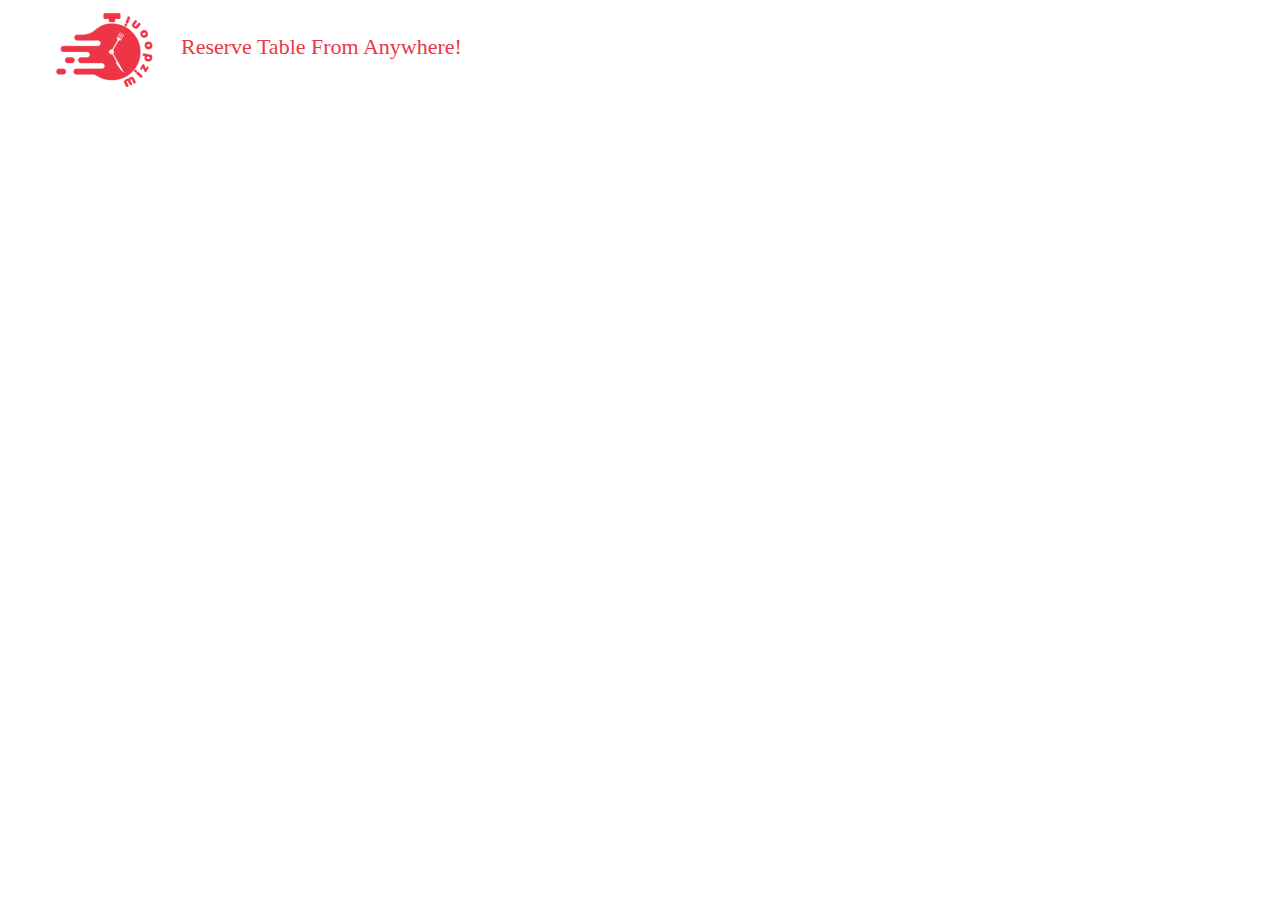
<file: CA3/templates/index.html>
<!DOCTYPE html>
<html lang="en">
<head>
    <meta charset="UTF-8">
    <meta http-equiv="X-UA-Compatible" content="IE=edge">
    <meta name="viewport" content="width=device-width, initial-scale=1.0">
    <title>Mizdooni</title>

    <!--bootstrap-->
    <link rel="stylesheet" href="https://cdn.jsdelivr.net/npm/bootstrap@4.6.2/dist/css/bootstrap.min.css">
    <!--font-->
    <link rel="stylesheet" href="../assets/css/font.css"> 
    <!--styles-->
    <link rel="stylesheet" href="../assets/css/header.css">
    <link rel="stylesheet" href="../assets/css/text_color.css">
</head>
<body>
    <header class="bg-white">
        <div class="container-fluid header">
            <div class="row align-items-center">
                <div class="header__logo">
                    <img src="../assets/images/header/logo/mizdoonit_logo.png" alt="Mizdooni Logo" 
                        class="img-fluid">
                    </img>    
                </div>
                <div class="header__text">
                    <p class="text-deep_carmine_pink">
                        Reserve Table From Anywhere!
                    </p>
                </div>
                <nav class="navbar">
                    <div class="navbar-header">
                        <button class="header__button">
                            <span class="header__button__text text-white">Reserve Now!</span>
                        </button>
                    </div>
                </nav>
            </div>
        </div>
    </header>


</body>
</html>
</file>
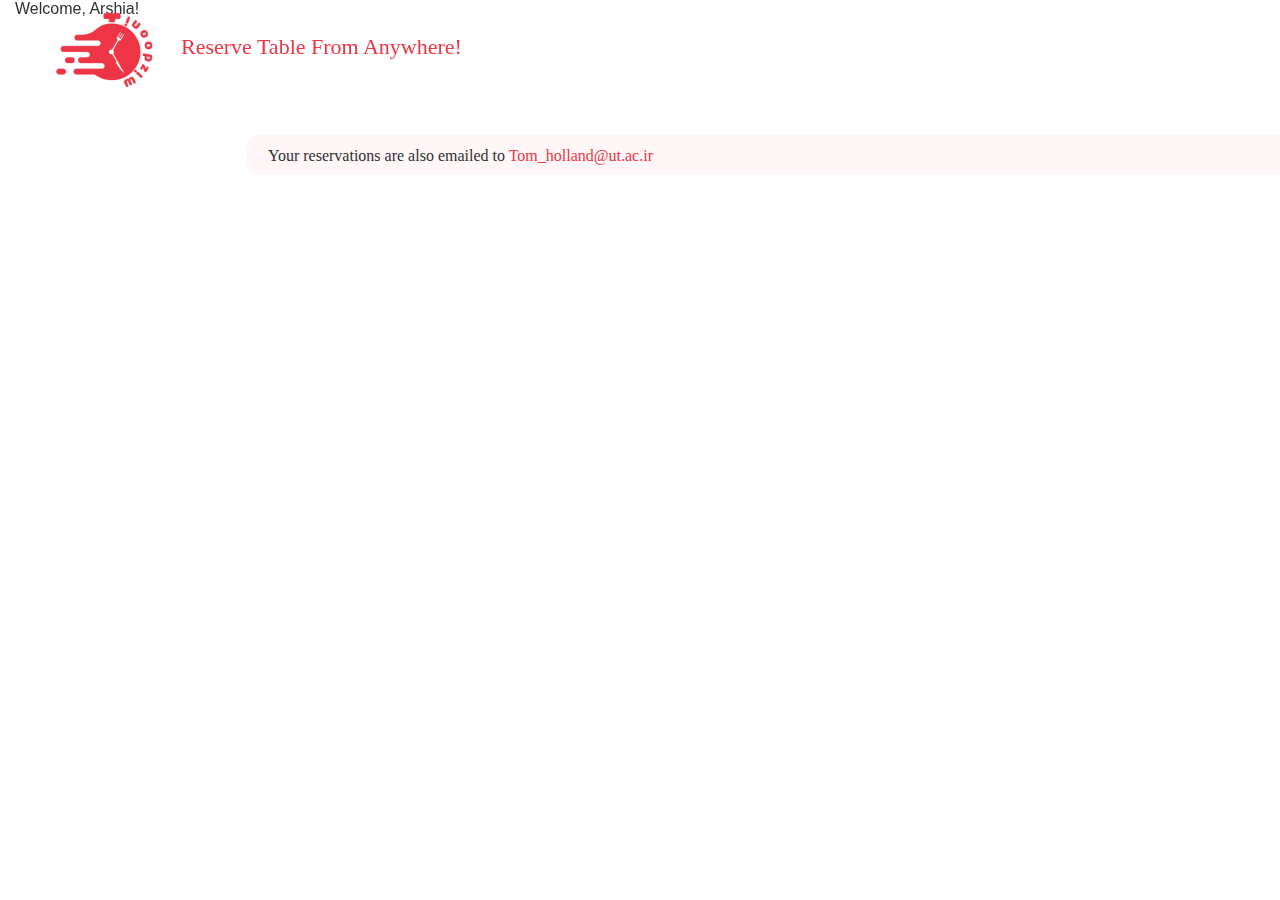
<file: CA3/templates/customer_panel.html>
<!DOCTYPE html>
<html lang="en">
<head>
    <meta charset="UTF-8">
    <meta http-equiv="X-UA-Compatible" content="IE=edge">
    <meta name="viewport" content="width=device-width, initial-scale=1.0">
    <title>Customer Panel</title>

    <!--bootstrap-->
    <link rel="stylesheet" href="https://cdn.jsdelivr.net/npm/bootstrap@4.6.2/dist/css/bootstrap.min.css">
    <!--font-->
    <link rel="stylesheet" href="../assets/css/font.css"> 
    <!--styles-->
    <link rel="stylesheet" href="../assets/css/header.css">
    <link rel="stylesheet" href="../assets/css/footer.css">
    <link rel="stylesheet" href="../assets/css/text_color.css">
    <link rel="stylesheet" href="../assets/css/pages/customer/panel.css">
</head>
<body>
    <header class="bg-white header-sticky">
        <div class="container-fluid header">
            <div class="header__logo">
                <img src="../assets/images/header/logo/mizdoonit_logo.png" 
                    alt="Mizdooni Logo" class="img-fluid">    
            </div>
            <div class="header__text">
                <p class="text-deep_carmine_pink">
                    Reserve Table From Anywhere!
                </p>
            </div>

            <div class="header__welcome">
                <span class="text-black">Welcome, Arshia!</span>
            </div>

            <button class="header__button">
                <span class="header__button__text text-white">Reserve Now!</span>
            </button>
        </div>
    </header>  

    <div class="reservation__alert">
        <div class="item mail">
            <span class="text-black">Your reservations are also emailed to</span>
            <a href="mailto:Tom_holland@ut.ac.ir" class="text-deep_carmine_pink">
                Tom_holland@ut.ac.ir
            </a>
        </div>
        <div class="item address">
            <span class="text-black">Address: Tehran, Iran</span>
        </div>
    </div>
</body>
</html>
</file>
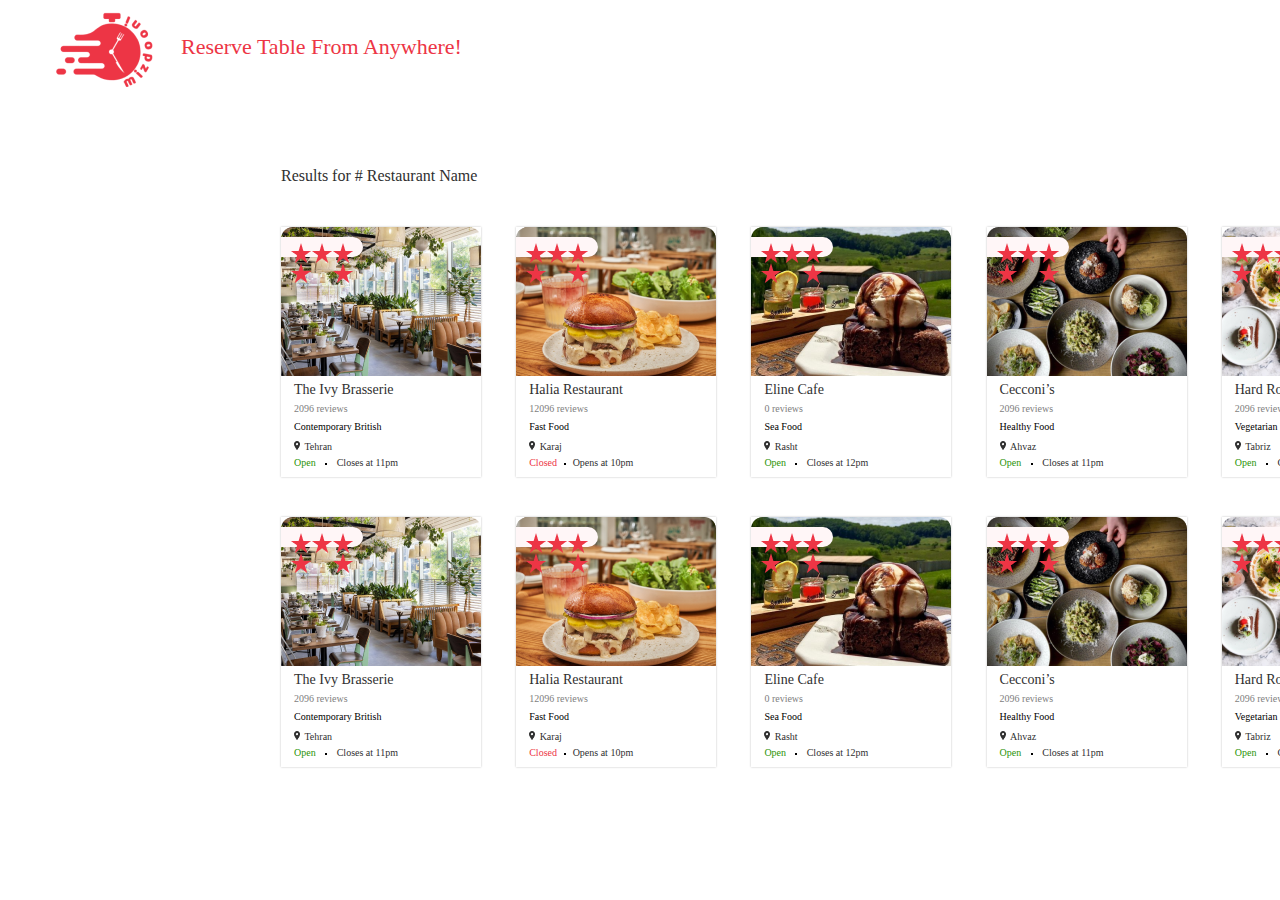
<file: CA3/templates/search_restaurant_result.html>
<!DOCTYPE html>
<html lang="en">
<head>
    <meta charset="UTF-8">
    <meta http-equiv="X-UA-Compatible" content="IE=edge">
    <meta name="viewport" content="width=device-width, initial-scale=1.0">
    <title>Restaurants</title>

    <!--bootstrap-->
    <link rel="stylesheet" href="https://cdn.jsdelivr.net/npm/bootstrap@4.6.2/dist/css/bootstrap.min.css">
    <!--font-->
    <link rel="stylesheet" href="../assets/css/font.css"> 
    <!--styles-->
    <link rel="stylesheet" href="../assets/css/header.css">
    <link rel="stylesheet" href="../assets/css/footer.css">
    <link rel="stylesheet" href="../assets/css/text_color.css">
    <link rel="stylesheet" href="../assets/css/pages/restaurant/serach_result_restaurant.css"
</head>
<body>
    <header class="bg-white header-sticky">
        <div class="container-fluid header">
            <div class="header__logo">
                <img src="../assets/images/header/logo/mizdoonit_logo.png" 
                    alt="Mizdooni Logo" class="img-fluid">    
            </div>
            <div class="header__text">
                <p class="text-deep_carmine_pink">
                    Reserve Table From Anywhere!
                </p>
            </div>
            <button class="header__button">
                <span class="header__button__text text-white">Reserve Now!</span>
            </button>
        </div>
    </header>   

    <div class="restaurants">
        <div class="title text-black">Results for # Restaurant Name</div>

        <div class="cards__container">
            <div class="card__item">
                <div class="card__image">
                    <img src="../assets/images/mock/restaurants/the_Ivy_brasserie.png" 
                        alt="The Ive Brasserie" class="img-fluid">
                </div>
                <div class="card__tag">
                    <div class="rate">
                        <img src="../assets/images/util/vector/star.png" alt="Vector Star"
                            class="img-fluid">
                        <img src="../assets/images/util/vector/star.png" alt="Vector Star"
                            class="img-fluid">    
                        <img src="../assets/images/util/vector/star.png" alt="Vector Star"
                            class="img-fluid">    
                        <img src="../assets/images/util/vector/star.png" alt="Vector Star"
                            class="img-fluid">   
                        <img src="../assets/images/util/vector/star.png" alt="Vector Star"
                            class="img-fluid">             
                    </div>
                </div>
                <div class="restaurant-name text-black">The Ivy Brasserie</div>
                <div class="count-reviews text-medium-gray">2096 reviews</div>
                <div class="restaurant-type text-night">Contemporary British</div>
                <div class="restaurant-location">     
                    <img src="../assets/images/util/vector/location.png" alt="Vector Location"
                        class="img-fluid">
                    <span class="text-black">Tehran</span>
                </div>
                <div class="restaurant-time">
                    <span class="status text-grass-green">Open</span>
                    <img src="../assets/images/util/vector/dot.png" alt="Vector Dot"
                        class="img-fluid delimiter">
                    <span class="work-time text-black">Closes at 11pm</span>
                </div>
            </div>
            <div class="card__item">
                <div class="card__image">
                    <img src="../assets/images/mock/restaurants/halia_restaurant.png" 
                        alt="Halia Restaurant" class="img-fluid">
                </div>
                <div class="card__tag">
                    <div class="rate">
                        <img src="../assets/images/util/vector/star.png" alt="Vector Star"
                            class="img-fluid">
                        <img src="../assets/images/util/vector/star.png" alt="Vector Star"
                            class="img-fluid">    
                        <img src="../assets/images/util/vector/star.png" alt="Vector Star"
                            class="img-fluid">    
                        <img src="../assets/images/util/vector/star.png" alt="Vector Star"
                            class="img-fluid">   
                        <img src="../assets/images/util/vector/star.png" alt="Vector Star"
                            class="img-fluid">             
                    </div>
                </div>
                <div class="restaurant-name text-black">Halia Restaurant</div>
                <div class="count-reviews text-medium-gray">12096 reviews</div>
                <div class="restaurant-type text-night">Fast Food</div>
                <div class="restaurant-location">     
                    <img src="../assets/images/util/vector/location.png" alt="Vector Location"
                            class="img-fluid">
                    <span class="text-black">Karaj</span>
                </div>
                <div class="restaurant-time">
                    <span class="status text-deep_carmine_pink">Closed</span>
                    <img src="../assets/images/util/vector/dot.png" alt="Vector Dot"
                        class="img-fluid delimiter">
                    <span class="work-time text-black">Opens at 10pm</span>
                </div>
            </div>
            <div class="card__item">
                <div class="card__image">
                    <img src="../assets/images/mock/restaurants/eline_cafe.png" 
                        alt="The Ive Brasserie" class="img-fluid">
                </div>
                <div class="card__tag">
                    <div class="rate">
                        <img src="../assets/images/util/vector/star.png" alt="Vector Star"
                            class="img-fluid">
                        <img src="../assets/images/util/vector/star.png" alt="Vector Star"
                            class="img-fluid">    
                        <img src="../assets/images/util/vector/star.png" alt="Vector Star"
                            class="img-fluid">    
                        <img src="../assets/images/util/vector/star.png" alt="Vector Star"
                            class="img-fluid">   
                        <img src="../assets/images/util/vector/star.png" alt="Vector Star"
                            class="img-fluid">             
                    </div>
                </div>
                <div class="restaurant-name text-black">Eline Cafe</div>
                <div class="count-reviews text-medium-gray">0 reviews</div>
                <div class="restaurant-type text-night">Sea Food</div>
                <div class="restaurant-location">     
                    <img src="../assets/images/util/vector/location.png" alt="Vector Location"
                            class="img-fluid">
                    <span class="text-black">Rasht</span>
                </div>
                <div class="restaurant-time">
                    <span class="status text-grass-green">Open</span>
                    <img src="../assets/images/util/vector/dot.png" alt="Vector Dot"
                        class="img-fluid delimiter">
                    <span class="work-time text-black">Closes at 12pm</span>
                </div>
            </div>
            <div class="card__item">
                <div class="card__image">
                    <img src="../assets/images/mock/restaurants/cecconi’s.png" 
                        alt="The Ive Brasserie" class="img-fluid">
                </div>
                <div class="card__tag">
                    <div class="rate">
                        <img src="../assets/images/util/vector/star.png" alt="Vector Star"
                            class="img-fluid">
                        <img src="../assets/images/util/vector/star.png" alt="Vector Star"
                            class="img-fluid">    
                        <img src="../assets/images/util/vector/star.png" alt="Vector Star"
                            class="img-fluid">    
                        <img src="../assets/images/util/vector/star.png" alt="Vector Star"
                            class="img-fluid">   
                        <img src="../assets/images/util/vector/star.png" alt="Vector Star"
                            class="img-fluid">             
                    </div>
                </div>
                <div class="restaurant-name text-black">Cecconi’s</div>
                <div class="count-reviews text-medium-gray">2096 reviews</div>
                <div class="restaurant-type text-night">Healthy Food</div>
                <div class="restaurant-location">     
                    <img src="../assets/images/util/vector/location.png" alt="Vector Location"
                            class="img-fluid">
                    <span class="text-black">Ahvaz</span>
                </div>
                <div class="restaurant-time">
                    <span class="status text-grass-green">Open</span>
                    <img src="../assets/images/util/vector/dot.png" alt="Vector Dot"
                        class="img-fluid delimiter">
                    <span class="work-time text-black">Closes at 11pm</span>
                </div>
            </div>
            <div class="card__item">
                <div class="card__image">
                    <img src="../assets/images/mock/restaurants/hard_rock_cafe.png" 
                        alt="The Ive Brasserie" class="img-fluid">
                </div>
                <div class="card__tag">
                    <div class="rate">
                        <img src="../assets/images/util/vector/star.png" alt="Vector Star"
                            class="img-fluid">
                        <img src="../assets/images/util/vector/star.png" alt="Vector Star"
                            class="img-fluid">    
                        <img src="../assets/images/util/vector/star.png" alt="Vector Star"
                            class="img-fluid">    
                        <img src="../assets/images/util/vector/star.png" alt="Vector Star"
                            class="img-fluid">   
                        <img src="../assets/images/util/vector/star.png" alt="Vector Star"
                            class="img-fluid">             
                    </div>
                </div>
                <div class="restaurant-name text-black">Hard Rock Cafe</div>
                <div class="count-reviews text-medium-gray">2096 reviews</div>
                <div class="restaurant-type text-night">Vegetarian Food</div>
                <div class="restaurant-location">     
                    <img src="../assets/images/util/vector/location.png" alt="Vector Location"
                            class="img-fluid">
                    <span class="text-black">Tabriz</span>
                </div>
                <div class="restaurant-time">
                    <span class="status text-grass-green">Open</span>
                    <img src="../assets/images/util/vector/dot.png" alt="Vector Dot"
                        class="img-fluid delimiter">
                    <span class="work-time text-black">Closes at 11pm</span>
                </div>
            </div>
            <div class="card__item">
                <div class="card__image">
                    <img src="../assets/images/mock/restaurants/28-50_marylebone.png" 
                        alt="The Ive Brasserie" class="img-fluid">
                </div>
                <div class="card__tag">
                    <div class="rate">
                        <img src="../assets/images/util/vector/star.png" alt="Vector Star"
                            class="img-fluid">
                        <img src="../assets/images/util/vector/star.png" alt="Vector Star"
                            class="img-fluid">    
                        <img src="../assets/images/util/vector/star.png" alt="Vector Star"
                            class="img-fluid">    
                        <img src="../assets/images/util/vector/star.png" alt="Vector Star"
                            class="img-fluid">   
                        <img src="../assets/images/util/vector/star.png" alt="Vector Star"
                            class="img-fluid">             
                    </div>
                </div>
                <div class="restaurant-name text-black">28-50 Marylebone</div>
                <div class="count-reviews text-medium-gray">12096 reviews</div>
                <div class="restaurant-type text-night">Kebab</div>
                <div class="restaurant-location">     
                    <img src="../assets/images/util/vector/location.png" alt="Vector Location"
                            class="img-fluid">
                    <span class="text-black">Karaj</span>
                </div>
                <div class="restaurant-time">
                    <span class="status text-deep_carmine_pink">Closed</span>
                    <img src="../assets/images/util/vector/dot.png" alt="Vector Dot"
                        class="img-fluid delimiter">
                    <span class="work-time text-black">Opens at 10pm</span>
                </div>
            </div>
        </div>
        <div class="cards__container">
            <div class="card__item">
                <div class="card__image">
                    <img src="../assets/images/mock/restaurants/the_Ivy_brasserie.png" 
                        alt="The Ive Brasserie" class="img-fluid">
                </div>
                <div class="card__tag">
                    <div class="rate">
                        <img src="../assets/images/util/vector/star.png" alt="Vector Star"
                            class="img-fluid">
                        <img src="../assets/images/util/vector/star.png" alt="Vector Star"
                            class="img-fluid">    
                        <img src="../assets/images/util/vector/star.png" alt="Vector Star"
                            class="img-fluid">    
                        <img src="../assets/images/util/vector/star.png" alt="Vector Star"
                            class="img-fluid">   
                        <img src="../assets/images/util/vector/star.png" alt="Vector Star"
                            class="img-fluid">             
                    </div>
                </div>
                <div class="restaurant-name text-black">The Ivy Brasserie</div>
                <div class="count-reviews text-medium-gray">2096 reviews</div>
                <div class="restaurant-type text-night">Contemporary British</div>
                <div class="restaurant-location">     
                    <img src="../assets/images/util/vector/location.png" alt="Vector Location"
                        class="img-fluid">
                    <span class="text-black">Tehran</span>
                </div>
                <div class="restaurant-time">
                    <span class="status text-grass-green">Open</span>
                    <img src="../assets/images/util/vector/dot.png" alt="Vector Dot"
                        class="img-fluid delimiter">
                    <span class="work-time text-black">Closes at 11pm</span>
                </div>
            </div>
            <div class="card__item">
                <div class="card__image">
                    <img src="../assets/images/mock/restaurants/halia_restaurant.png" 
                        alt="Halia Restaurant" class="img-fluid">
                </div>
                <div class="card__tag">
                    <div class="rate">
                        <img src="../assets/images/util/vector/star.png" alt="Vector Star"
                            class="img-fluid">
                        <img src="../assets/images/util/vector/star.png" alt="Vector Star"
                            class="img-fluid">    
                        <img src="../assets/images/util/vector/star.png" alt="Vector Star"
                            class="img-fluid">    
                        <img src="../assets/images/util/vector/star.png" alt="Vector Star"
                            class="img-fluid">   
                        <img src="../assets/images/util/vector/star.png" alt="Vector Star"
                            class="img-fluid">             
                    </div>
                </div>
                <div class="restaurant-name text-black">Halia Restaurant</div>
                <div class="count-reviews text-medium-gray">12096 reviews</div>
                <div class="restaurant-type text-night">Fast Food</div>
                <div class="restaurant-location">     
                    <img src="../assets/images/util/vector/location.png" alt="Vector Location"
                            class="img-fluid">
                    <span class="text-black">Karaj</span>
                </div>
                <div class="restaurant-time">
                    <span class="status text-deep_carmine_pink">Closed</span>
                    <img src="../assets/images/util/vector/dot.png" alt="Vector Dot"
                        class="img-fluid delimiter">
                    <span class="work-time text-black">Opens at 10pm</span>
                </div>
            </div>
            <div class="card__item">
                <div class="card__image">
                    <img src="../assets/images/mock/restaurants/eline_cafe.png" 
                        alt="The Ive Brasserie" class="img-fluid">
                </div>
                <div class="card__tag">
                    <div class="rate">
                        <img src="../assets/images/util/vector/star.png" alt="Vector Star"
                            class="img-fluid">
                        <img src="../assets/images/util/vector/star.png" alt="Vector Star"
                            class="img-fluid">    
                        <img src="../assets/images/util/vector/star.png" alt="Vector Star"
                            class="img-fluid">    
                        <img src="../assets/images/util/vector/star.png" alt="Vector Star"
                            class="img-fluid">   
                        <img src="../assets/images/util/vector/star.png" alt="Vector Star"
                            class="img-fluid">             
                    </div>
                </div>
                <div class="restaurant-name text-black">Eline Cafe</div>
                <div class="count-reviews text-medium-gray">0 reviews</div>
                <div class="restaurant-type text-night">Sea Food</div>
                <div class="restaurant-location">     
                    <img src="../assets/images/util/vector/location.png" alt="Vector Location"
                            class="img-fluid">
                    <span class="text-black">Rasht</span>
                </div>
                <div class="restaurant-time">
                    <span class="status text-grass-green">Open</span>
                    <img src="../assets/images/util/vector/dot.png" alt="Vector Dot"
                        class="img-fluid delimiter">
                    <span class="work-time text-black">Closes at 12pm</span>
                </div>
            </div>
            <div class="card__item">
                <div class="card__image">
                    <img src="../assets/images/mock/restaurants/cecconi’s.png" 
                        alt="The Ive Brasserie" class="img-fluid">
                </div>
                <div class="card__tag">
                    <div class="rate">
                        <img src="../assets/images/util/vector/star.png" alt="Vector Star"
                            class="img-fluid">
                        <img src="../assets/images/util/vector/star.png" alt="Vector Star"
                            class="img-fluid">    
                        <img src="../assets/images/util/vector/star.png" alt="Vector Star"
                            class="img-fluid">    
                        <img src="../assets/images/util/vector/star.png" alt="Vector Star"
                            class="img-fluid">   
                        <img src="../assets/images/util/vector/star.png" alt="Vector Star"
                            class="img-fluid">             
                    </div>
                </div>
                <div class="restaurant-name text-black">Cecconi’s</div>
                <div class="count-reviews text-medium-gray">2096 reviews</div>
                <div class="restaurant-type text-night">Healthy Food</div>
                <div class="restaurant-location">     
                    <img src="../assets/images/util/vector/location.png" alt="Vector Location"
                            class="img-fluid">
                    <span class="text-black">Ahvaz</span>
                </div>
                <div class="restaurant-time">
                    <span class="status text-grass-green">Open</span>
                    <img src="../assets/images/util/vector/dot.png" alt="Vector Dot"
                        class="img-fluid delimiter">
                    <span class="work-time text-black">Closes at 11pm</span>
                </div>
            </div>
            <div class="card__item">
                <div class="card__image">
                    <img src="../assets/images/mock/restaurants/hard_rock_cafe.png" 
                        alt="The Ive Brasserie" class="img-fluid">
                </div>
                <div class="card__tag">
                    <div class="rate">
                        <img src="../assets/images/util/vector/star.png" alt="Vector Star"
                            class="img-fluid">
                        <img src="../assets/images/util/vector/star.png" alt="Vector Star"
                            class="img-fluid">    
                        <img src="../assets/images/util/vector/star.png" alt="Vector Star"
                            class="img-fluid">    
                        <img src="../assets/images/util/vector/star.png" alt="Vector Star"
                            class="img-fluid">   
                        <img src="../assets/images/util/vector/star.png" alt="Vector Star"
                            class="img-fluid">             
                    </div>
                </div>
                <div class="restaurant-name text-black">Hard Rock Cafe</div>
                <div class="count-reviews text-medium-gray">2096 reviews</div>
                <div class="restaurant-type text-night">Vegetarian Food</div>
                <div class="restaurant-location">     
                    <img src="../assets/images/util/vector/location.png" alt="Vector Location"
                            class="img-fluid">
                    <span class="text-black">Tabriz</span>
                </div>
                <div class="restaurant-time">
                    <span class="status text-grass-green">Open</span>
                    <img src="../assets/images/util/vector/dot.png" alt="Vector Dot"
                        class="img-fluid delimiter">
                    <span class="work-time text-black">Closes at 11pm</span>
                </div>
            </div>
            <div class="card__item">
                <div class="card__image">
                    <img src="../assets/images/mock/restaurants/28-50_marylebone.png" 
                        alt="The Ive Brasserie" class="img-fluid">
                </div>
                <div class="card__tag">
                    <div class="rate">
                        <img src="../assets/images/util/vector/star.png" alt="Vector Star"
                            class="img-fluid">
                        <img src="../assets/images/util/vector/star.png" alt="Vector Star"
                            class="img-fluid">    
                        <img src="../assets/images/util/vector/star.png" alt="Vector Star"
                            class="img-fluid">    
                        <img src="../assets/images/util/vector/star.png" alt="Vector Star"
                            class="img-fluid">   
                        <img src="../assets/images/util/vector/star.png" alt="Vector Star"
                            class="img-fluid">             
                    </div>
                </div>
                <div class="restaurant-name text-black">28-50 Marylebone</div>
                <div class="count-reviews text-medium-gray">12096 reviews</div>
                <div class="restaurant-type text-night">Kebab</div>
                <div class="restaurant-location">     
                    <img src="../assets/images/util/vector/location.png" alt="Vector Location"
                            class="img-fluid">
                    <span class="text-black">Karaj</span>
                </div>
                <div class="restaurant-time">
                    <span class="status text-deep_carmine_pink">Closed</span>
                    <img src="../assets/images/util/vector/dot.png" alt="Vector Dot"
                        class="img-fluid delimiter">
                    <span class="work-time text-black">Opens at 10pm</span>
                </div>
            </div>
        </div>
    </div>
</body>
</html>
</file>
<file: CA3/assets/css/font.css>
@font-face {
    font-family: "Spline Sans";
    src:
      url("../fonts/Spline_Sans/SplineSans-VariableFont_wght.ttf") format("ttf"),
      url("../fonts/Spline_Sans/static/SplineSans-Bold.ttf") format("ttf"),
      url("../fonts/Spline_Sans/static/SplineSans-Light.ttf") format("ttf"),
      url("../fonts/Spline_Sans/static/SplineSans-Medium.ttf") format("ttf"),
      url("../fonts/Spline_Sans/static/SplineSans-Regular.ttf") format("ttf"),
      url("../fonts/Spline_Sans/static/SplineSans-Bold.ttf") format("ttf");
}
</file>
<file: CA3/assets/css/header.css>
.header-sticky {
    position: fixed;
    top: 0px;
    z-index: 1000;
}

.header {
    position: relative;
    width: 1920px;
    height: 100px;
    top: -3px;
}

.header__logo {
    position: absolute;
    width: 103px;
    height: 85px;
    top: 8px;
    left: 53px;
}

.header__text {
    position: absolute;
    width: 305px;
    height: 26px;
    top: 37px;
    left: 181px;
    font-family: Spline Sans;
    font-weight: 400;
    font-size: 22px;
    line-height: 26px;
    letter-spacing: 0em;
    text-align: left;
}

.header__button {
    position: absolute;
    width: 150px;
    height: 45px;
    top: 28px;
    left: 1686px; 
    border: none;
    border-radius: 12px;   
    background: #ED3545;
}

.header__button__text {
    width: 100px;
    height: 19px;
    top: 13px;
    left: 25px;
    font-family: Spline Sans;
    font-size: 16px;
    font-weight: 400;
    line-height: 19px;
    letter-spacing: 0em;
    text-align: left;
}
</file>
<file: CA3/assets/css/text_color.css>
.text-deep_carmine_pink {
    color: #ED3545;
}

.text-white {
    color: #FFFFFF;
}

.text-black {
    color: #303030;
}

.text-medium-gray {
    color: #7E7E7E;
}

.text-night {
    color: #000000;
}

.text-grass-green {
    color: #2B9407;
}
</file>
<file: CA3/assets/css/footer.css>
footer {
    position: absolute;
    width: 1920px;
    height: 45px; 
    bottom: 0;
    padding: 15px 0;
    background-color: #ED3545;   
}

footer div {
    position: absolute;
    width: 312px;
    height: 17px;
    top: 14px;
    left: 818px;
    font-family: Spline Sans;
    font-size: 14px;
    font-weight: 700;
    line-height: 17px;
    letter-spacing: 0em;
    text-align: left;   
    margin: 0 auto;    
}
</file>
<file: CA3/assets/css/pages/customer/panel.css>
.reservation__alert {
    position: absolute;
    width: 1426px;
    height: 40px;
    top: 135px;
    left: 247px;
    border-radius: 12px;   
    background-color: #FFF6F7;
    font-family: Spline Sans;
    font-size: 16px;
    font-weight: 400;
    line-height: 19px;
    letter-spacing: 0em;
    text-align: left;    
    display: flex;
    flex-direction: row;
    flex-wrap: wrap;
    justify-content: space-between;
}

.reservation__alert .item {
    height: 19px;
    margin-top: 11px;
}

.reservation__alert .mail {
    margin-left: 21px;
    width: 438px;
}

.reservation__alert .address {
    margin-right: 37px;
    width: 152px;
}
</file>
<file: CA3/assets/css/pages/restaurant/serach_result_restaurant.css>
@import url(../util/restaurants/restaurants.css);

.restaurants {
    margin-top: 161px;
    margin-left: 50px;
}
</file>
